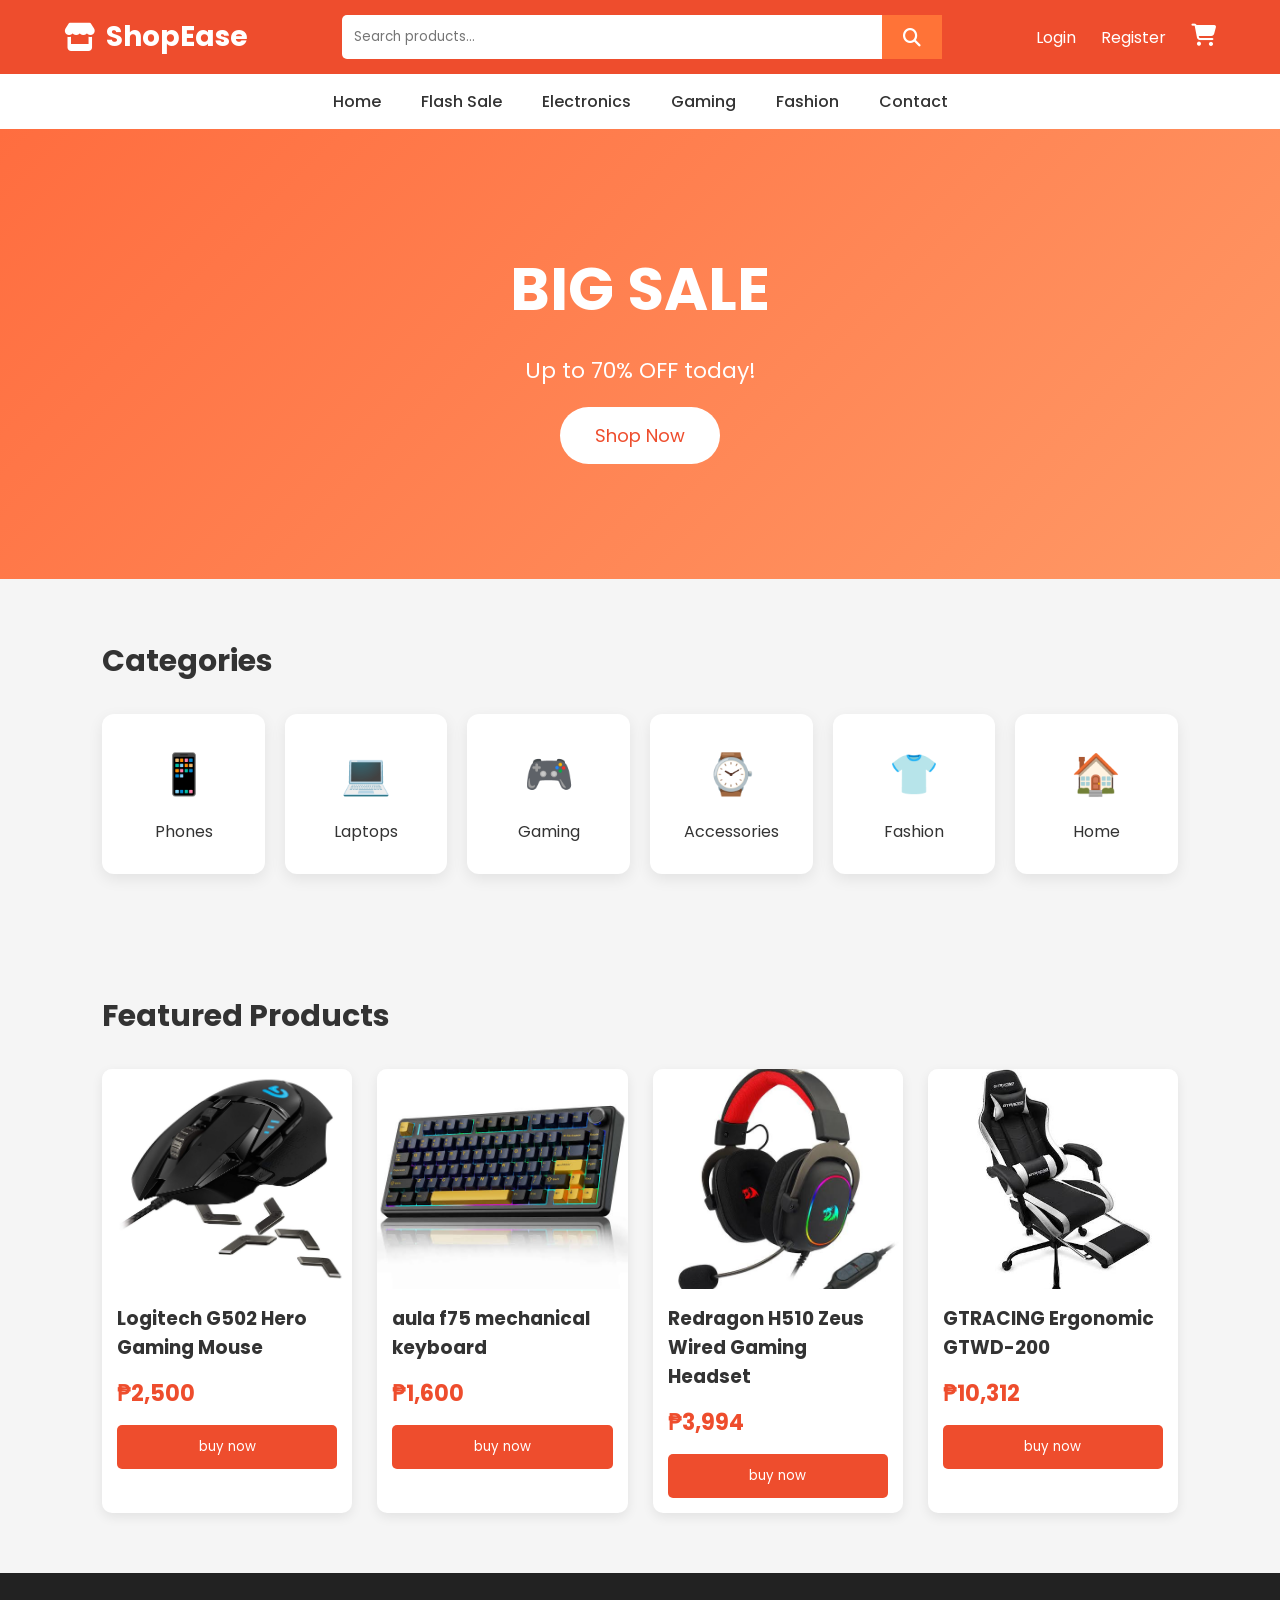
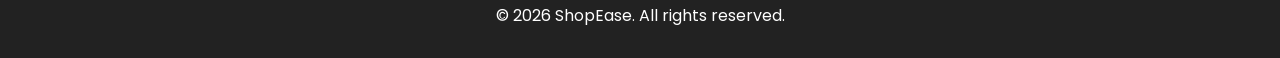
<file: index.html>
﻿<!DOCTYPE html>
<html lang="en">
<head>
    <meta charset="UTF-8">
    <meta name="viewport" content="width=device-width, initial-scale=1.0">
    <title>ShopEase</title>

    <link rel="stylesheet" href="style.css">

    <link rel="preconnect" href="https://fonts.googleapis.com">
    <link href="https://fonts.googleapis.com/css2?family=Poppins:wght@300;400;500;600;700&display=swap" rel="stylesheet">

    <link rel="stylesheet"
    href="https://cdnjs.cloudflare.com/ajax/libs/font-awesome/6.6.0/css/all.min.css">
</head>

<body>

<header>

    <div class="logo">
        <i class="fa-solid fa-store"></i>
        <span>ShopEase</span>
    </div>

    <div class="search">
        <input type="text" placeholder="Search products...">
        <button>
            <i class="fa-solid fa-search"></i>
        </button>
    </div>

    <div class="header-links">
        <a href="login.html">Login</a>
        <a href="register.html">Register</a>

        <a href="cart.html">
            <i class="fa-solid fa-cart-shopping"></i>
        </a>
    </div>

</header>

<nav>

<a href="#">Home</a>
<a href="#">Flash Sale</a>
<a href="#">Electronics</a>
<a href="#">Gaming</a>
<a href="#">Fashion</a>
<a href="#">Contact</a>

</nav>

<section class="hero">

<div class="hero-text">

<h1>BIG SALE</h1>

<p>Up to 70% OFF today!</p>

<button>Shop Now</button>

</div>

</section>

<section class="categories">

<h2>Categories</h2>

<div class="category-grid">

<div class="category">
📱
<p>Phones</p>
</div>

<div class="category">
💻
<p>Laptops</p>
</div>

<div class="category">
🎮
<p>Gaming</p>
</div>

<div class="category">
⌚
<p>Accessories</p>
</div>

<div class="category">
👕
<p>Fashion</p>
</div>

<div class="category">
🏠
<p>Home</p>
</div>

</div>

</section>

<section class="products">

<h2>Featured Products</h2>

<div class="product-grid">

<div class="card" onclick="location.href='product.html'">
<img src="mouse.jpg">
<h3>Logitech G502 Hero Gaming Mouse</h3>
<p class="price">₱2,500</p>
<button>buy now</button>
</div>

<div class="card" onclick="location.href='product 2.html'">
<img src="keys.jpg">
<h3>aula f75 mechanical keyboard</h3>
<p class="price">₱1,600</p>
<button>buy now</button>
</div>

<div class="card" onclick="location.href='product 3.html'">
<img src="audio.jpg">
<h3>Redragon H510 Zeus Wired Gaming Headset</h3>
<p class="price">₱3,994</p>
<button>buy now</button>
</div>

<div class="card" onclick="location.href='product 4.html'">
<img src="chair.jpg">
<h3>GTRACING Ergonomic GTWD-200</h3>
<p class="price">₱10,312</p>
<button>buy now</button>
</div>

</div>

</section>

<footer>

<p>© 2026 ShopEase. All rights reserved.</p>

</footer>

<script src="js/app.js"></script>

</body>
</html>
</file>
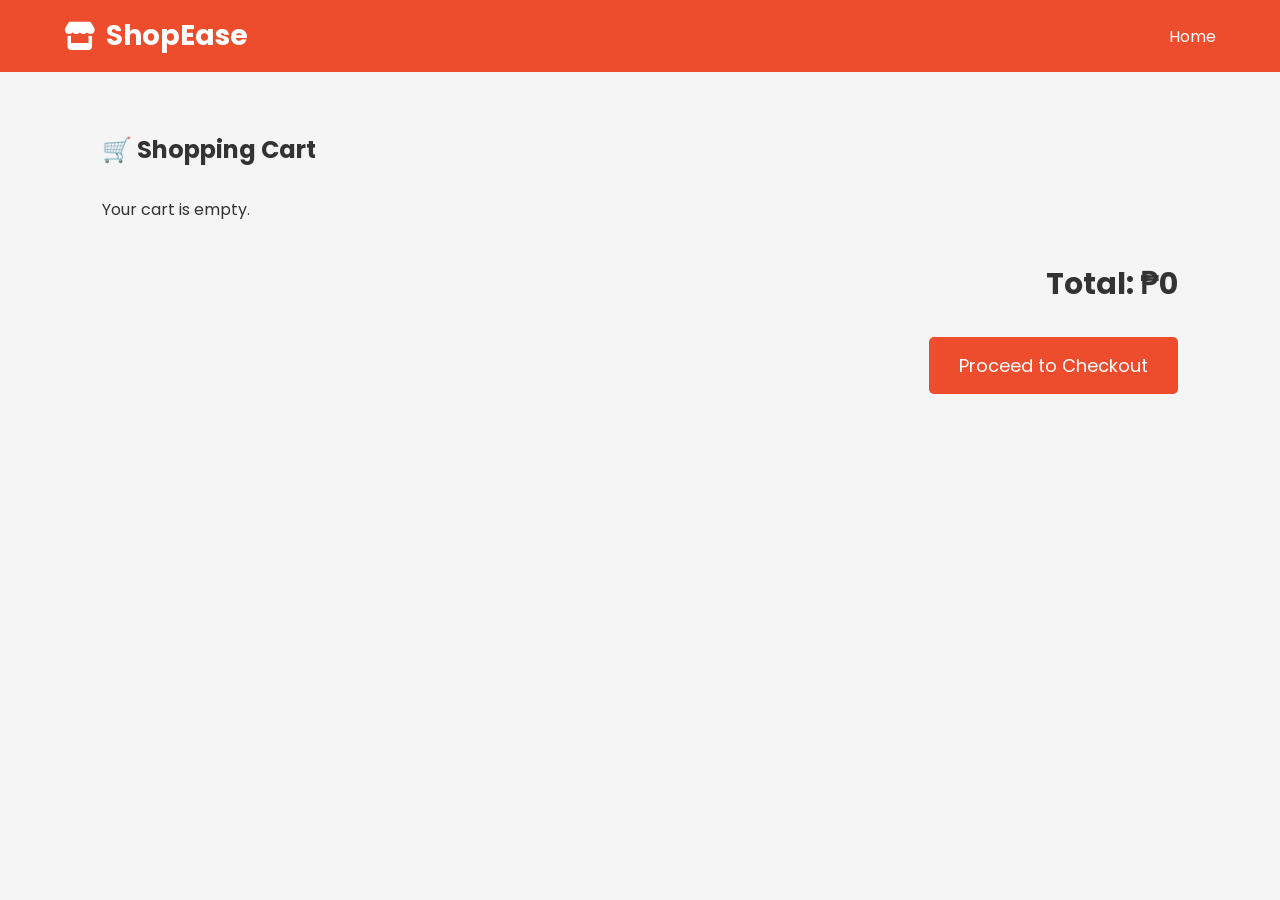
<file: cart.html>
<!DOCTYPE html>
<html lang="en">
<head>
    <meta charset="UTF-8">
    <meta name="viewport" content="width=device-width, initial-scale=1.0">
    <title>Shopping Cart - ShopEase</title>

    <link rel="stylesheet" href="style.css">

    <link rel="stylesheet"
    href="https://cdnjs.cloudflare.com/ajax/libs/font-awesome/6.6.0/css/all.min.css">
</head>

<body>

<header>

    <div class="logo">
        <i class="fa-solid fa-store"></i>
        <span>ShopEase</span>
    </div>

    <div class="header-links">
        <a href="index.html">Home</a>
    </div>

</header>

<section class="cart">

    <h1>🛒 Shopping Cart</h1>

    <div id="cart-items"></div>

    <div class="cart-total">
        <h2>Total: <span id="total">₱0</span></h2>

        <button id="checkoutBtn">
            Proceed to Checkout
        </button>
    </div>

</section>

<script src="cart.js"></script>

</body>
</html>
</file>
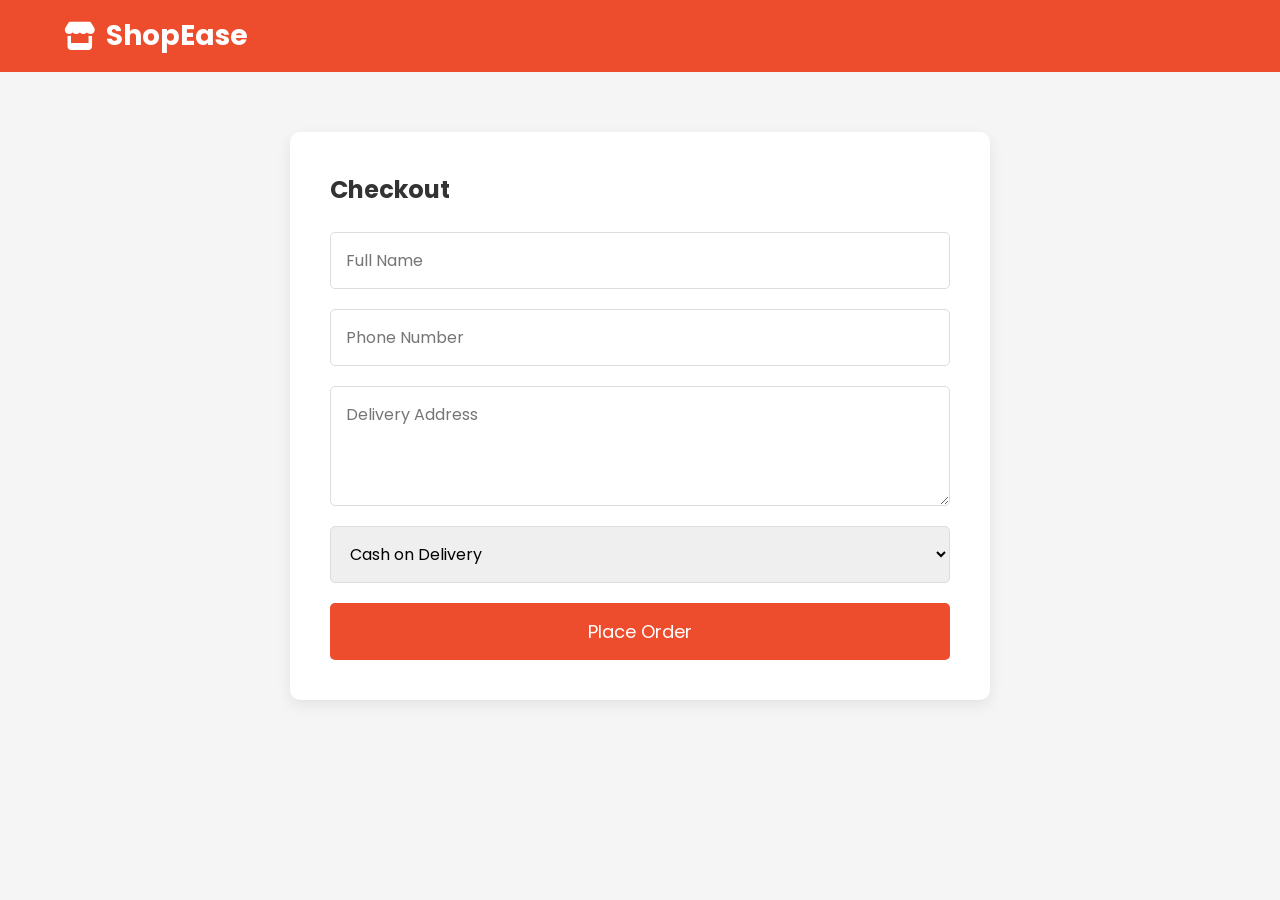
<file: checkout.html>
<!DOCTYPE html>
<html lang="en">
<head>
    <meta charset="UTF-8">
    <meta name="viewport" content="width=device-width, initial-scale=1.0">
    <title>Checkout - ShopEase</title>

    <link rel="stylesheet" href="style.css">

    <link rel="stylesheet"
    href="https://cdnjs.cloudflare.com/ajax/libs/font-awesome/6.6.0/css/all.min.css">
</head>
<body>

<header>

    <div class="logo">
        <i class="fa-solid fa-store"></i>
        <span>ShopEase</span>
    </div>

</header>

<section class="checkout">

    <h1>Checkout</h1>

    <form id="checkoutForm">

        <input type="text" placeholder="Full Name" required>

        <input type="text" placeholder="Phone Number" required>

        <textarea placeholder="Delivery Address" required></textarea>

        <select required>
            <option>Cash on Delivery</option>
            <option>GCash</option>
            <option>Credit Card</option>
        </select>

        <button type="submit">
            Place Order
        </button>

    </form>

</section>

<script src="checkout.js"></script>

</body>
</html>
</file>
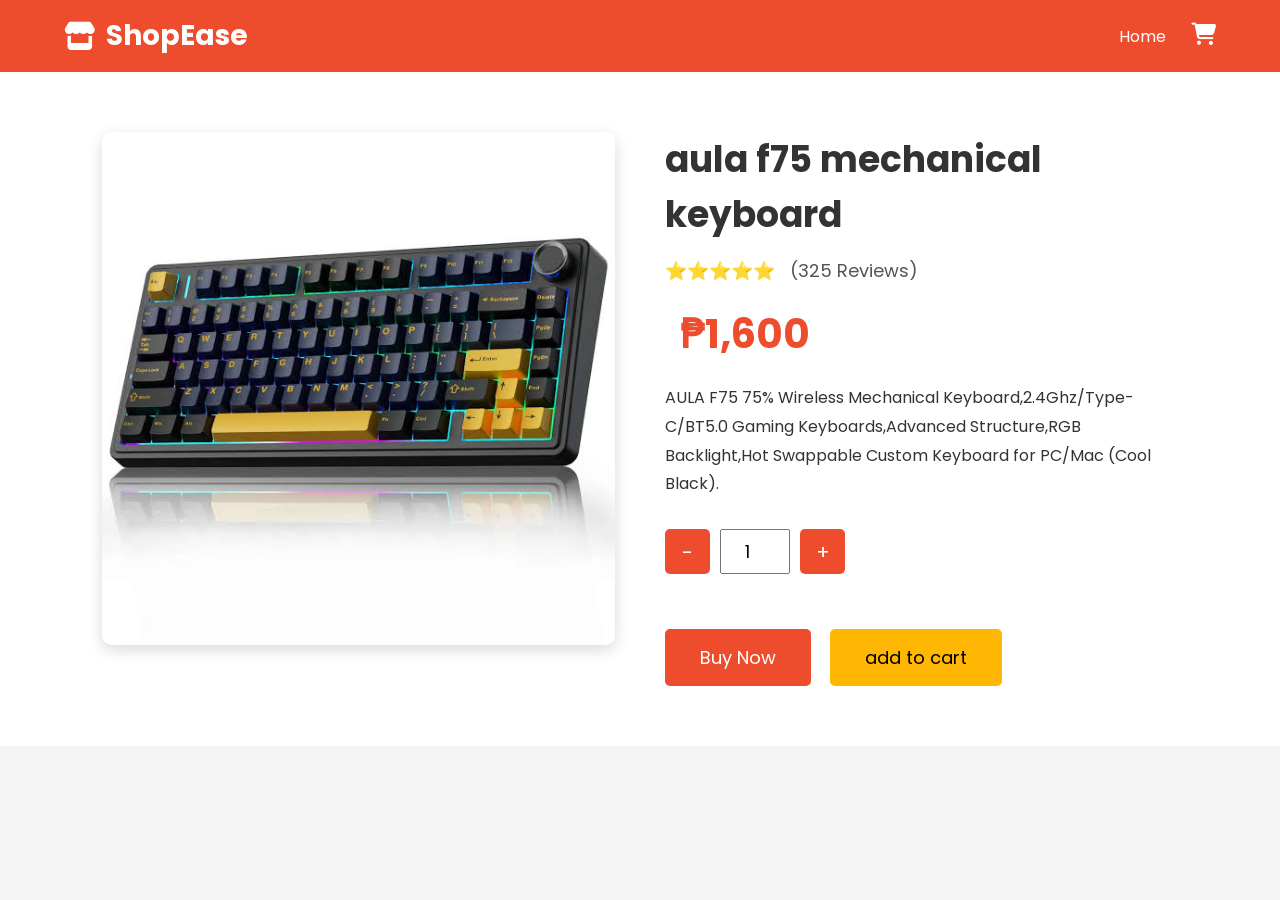
<file: product 2.html>
<!DOCTYPE html>
<html lang="en">
<head>
    <meta charset="UTF-8">
    <meta name="viewport" content="width=device-width, initial-scale=1.0">
    <title>Product Details - ShopEase</title>

    <link rel="stylesheet" href="style.css">

    <link rel="stylesheet"
    href="https://cdnjs.cloudflare.com/ajax/libs/font-awesome/6.6.0/css/all.min.css">
</head>
<body>

<header>

    <div class="logo">
        <i class="fa-solid fa-store"></i>
        <span>ShopEase</span>
    </div>

    <div class="header-links">
        <a href="index.html">Home</a>
        <a href="cart.html">
            <i class="fa-solid fa-cart-shopping"></i>
        </a>
    </div>

</header>

<section class="product-details">

    <div class="product-image">
        <img src="keys.jpg" alt="Gaming Mouse">
    </div>

    <div class="product-info">

        <h1>aula f75 mechanical keyboard</h1>

        <div class="rating">
            ⭐⭐⭐⭐⭐
            <span>(325 Reviews)</span>
        </div>

        <h2 class="price">₱1,600</h2>

        <p>
            AULA F75 75% Wireless Mechanical Keyboard,2.4Ghz/Type-C/BT5.0 Gaming Keyboards,Advanced Structure,RGB Backlight,Hot Swappable Custom Keyboard for PC/Mac (Cool Black).
        </p>

        <div class="quantity">

            <button id="minus">-</button>

            <input type="number" id="qty" value="1" min="1">

            <button id="plus">+</button>

        </div>

        <br>

        <button class="buy-btn">
            Buy Now
        </button>

        <button class="cart-btn">
            add to cart
        </button>

    </div>

</section>

<script src="product.js"></script>

</body>
</html>
</file>
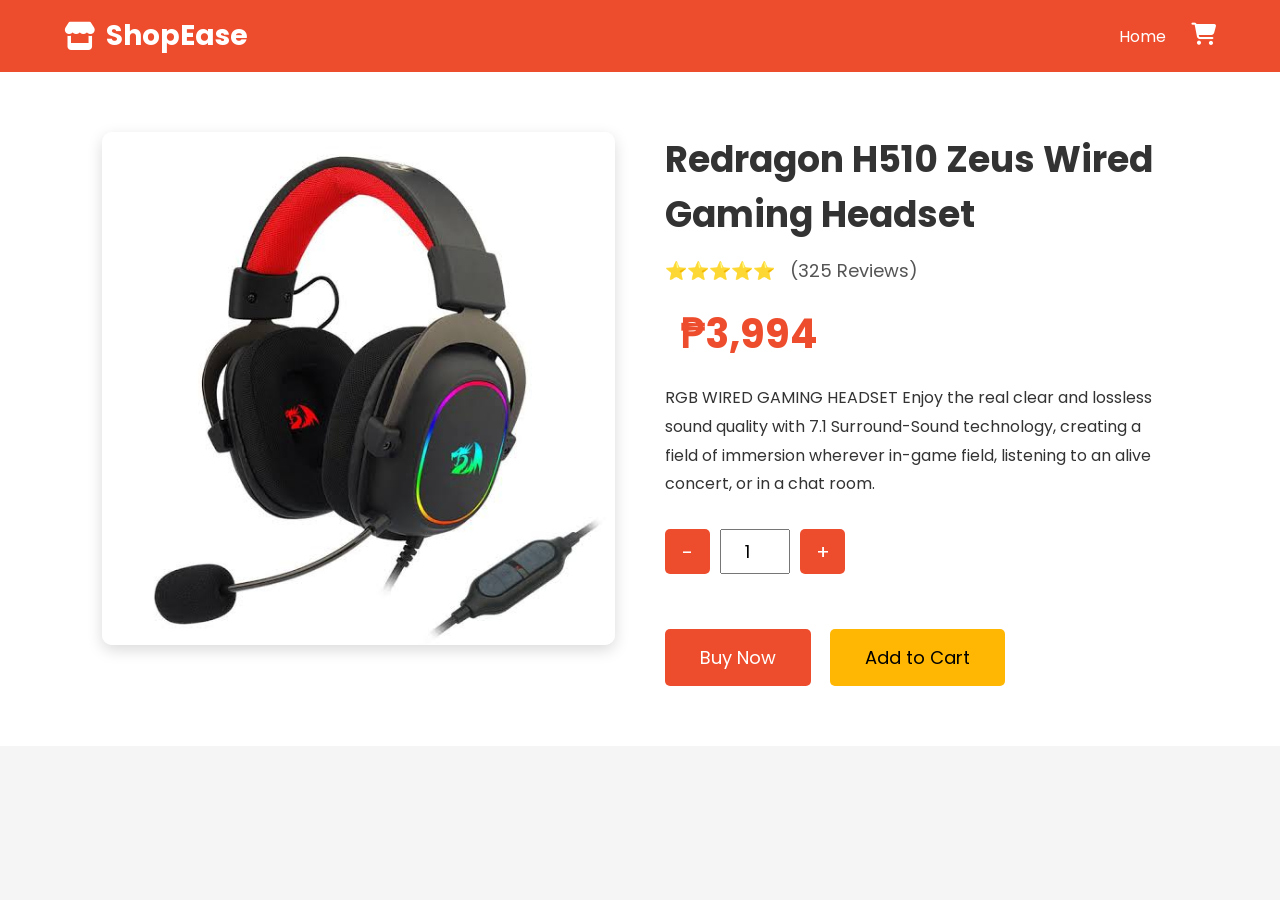
<file: product 3.html>
<!DOCTYPE html>
<html lang="en">
<head>
    <meta charset="UTF-8">
    <meta name="viewport" content="width=device-width, initial-scale=1.0">
    <title>Product Details - ShopEase</title>

    <link rel="stylesheet" href="style.css">

    <link rel="stylesheet"
    href="https://cdnjs.cloudflare.com/ajax/libs/font-awesome/6.6.0/css/all.min.css">
</head>
<body>

<header>

    <div class="logo">
        <i class="fa-solid fa-store"></i>
        <span>ShopEase</span>
    </div>

    <div class="header-links">
        <a href="index.html">Home</a>
        <a href="cart.html">
            <i class="fa-solid fa-cart-shopping"></i>
        </a>
    </div>

</header>

<section class="product-details">

    <div class="product-image">
        <img src="audio.jpg" alt="Gaming Mouse">
    </div>

    <div class="product-info">

        <h1>Redragon H510 Zeus Wired Gaming Headset</h1>

        <div class="rating">
            ⭐⭐⭐⭐⭐
            <span>(325 Reviews)</span>
        </div>

        <h2 class="price">₱3,994</h2>

        <p>
            RGB WIRED GAMING HEADSET Enjoy the real clear and lossless sound quality with 7.1 Surround-Sound technology, creating a field of immersion wherever in-game field, listening to an alive concert, or in a chat room.
        </p>

        <div class="quantity">

            <button id="minus">-</button>

            <input type="number" id="qty" value="1" min="1">

            <button id="plus">+</button>

        </div>

        <br>

        <button class="buy-btn">
            Buy Now
        </button>

        <button class="cart-btn">
            Add to Cart
        </button>

    </div>

</section>

<script src="product.js"></script>

</body>
</html>
</file>
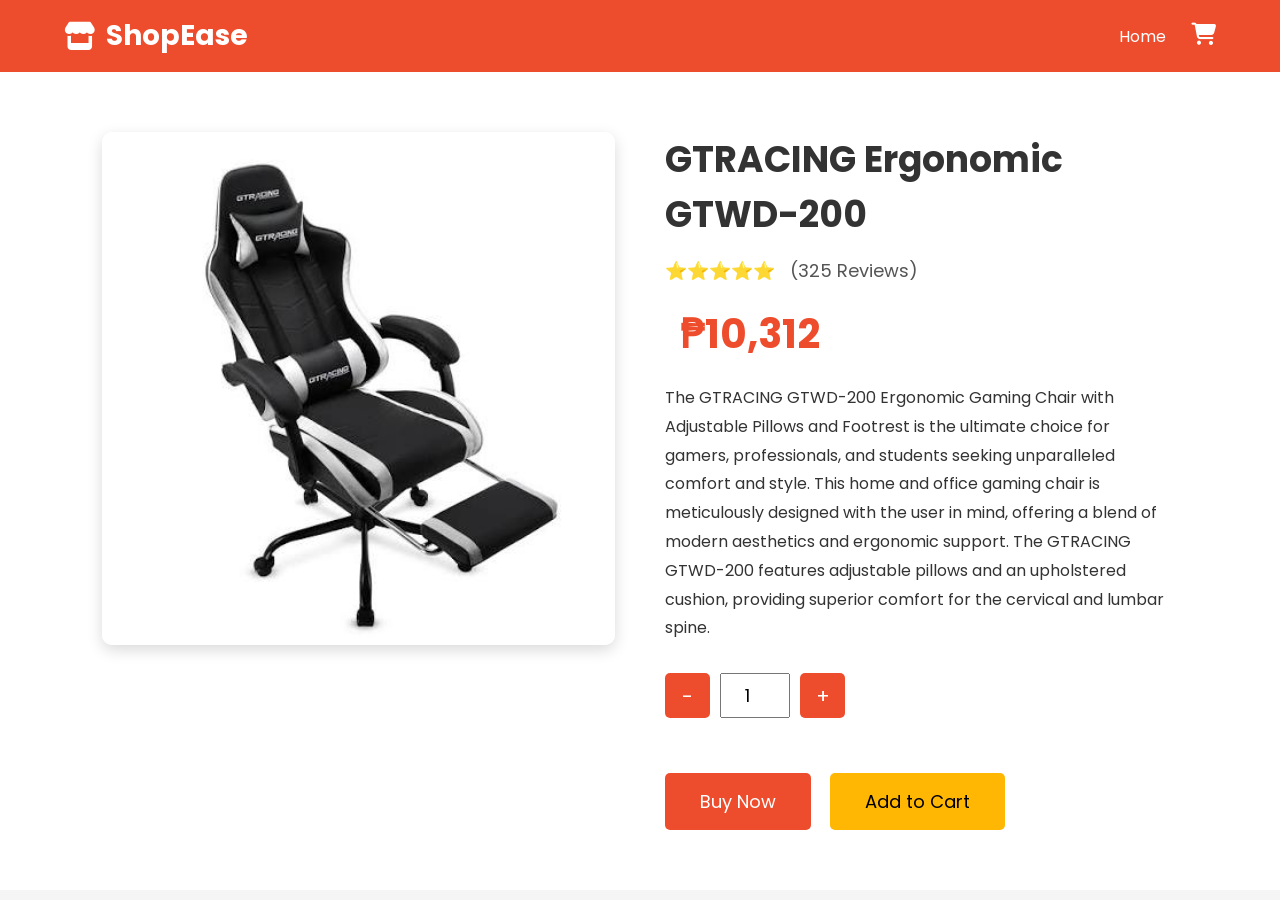
<file: product 4.html>
<!DOCTYPE html>
<html lang="en">
<head>
    <meta charset="UTF-8">
    <meta name="viewport" content="width=device-width, initial-scale=1.0">
    <title>Product Details - ShopEase</title>

    <link rel="stylesheet" href="style.css">

    <link rel="stylesheet"
    href="https://cdnjs.cloudflare.com/ajax/libs/font-awesome/6.6.0/css/all.min.css">
</head>
<body>

<header>

    <div class="logo">
        <i class="fa-solid fa-store"></i>
        <span>ShopEase</span>
    </div>

    <div class="header-links">
        <a href="index.html">Home</a>
        <a href="cart.html">
            <i class="fa-solid fa-cart-shopping"></i>
        </a>
    </div>

</header>

<section class="product-details">

    <div class="product-image">
        <img src="chair.jpg" alt="Gaming Mouse">
    </div>

    <div class="product-info">

        <h1>GTRACING Ergonomic GTWD-200</h1>

        <div class="rating">
            ⭐⭐⭐⭐⭐
            <span>(325 Reviews)</span>
        </div>

        <h2 class="price">₱10,312</h2>

        <p>
            The GTRACING GTWD-200 Ergonomic Gaming Chair with Adjustable Pillows and Footrest is the ultimate choice for gamers, professionals, and students seeking unparalleled comfort and style. This home and office gaming chair is meticulously designed with the user in mind, offering a blend of modern aesthetics and ergonomic support. The GTRACING GTWD-200 features adjustable pillows and an upholstered cushion, providing superior comfort for the cervical and lumbar spine.
        </p>

        <div class="quantity">

            <button id="minus">-</button>

            <input type="number" id="qty" value="1" min="1">

            <button id="plus">+</button>

        </div>

        <br>

        <button class="buy-btn">
            Buy Now
        </button>

        <button class="cart-btn">
            Add to Cart
        </button>

    </div>

</section>

<script src="product.js"></script>

</body>
</html>
</file>
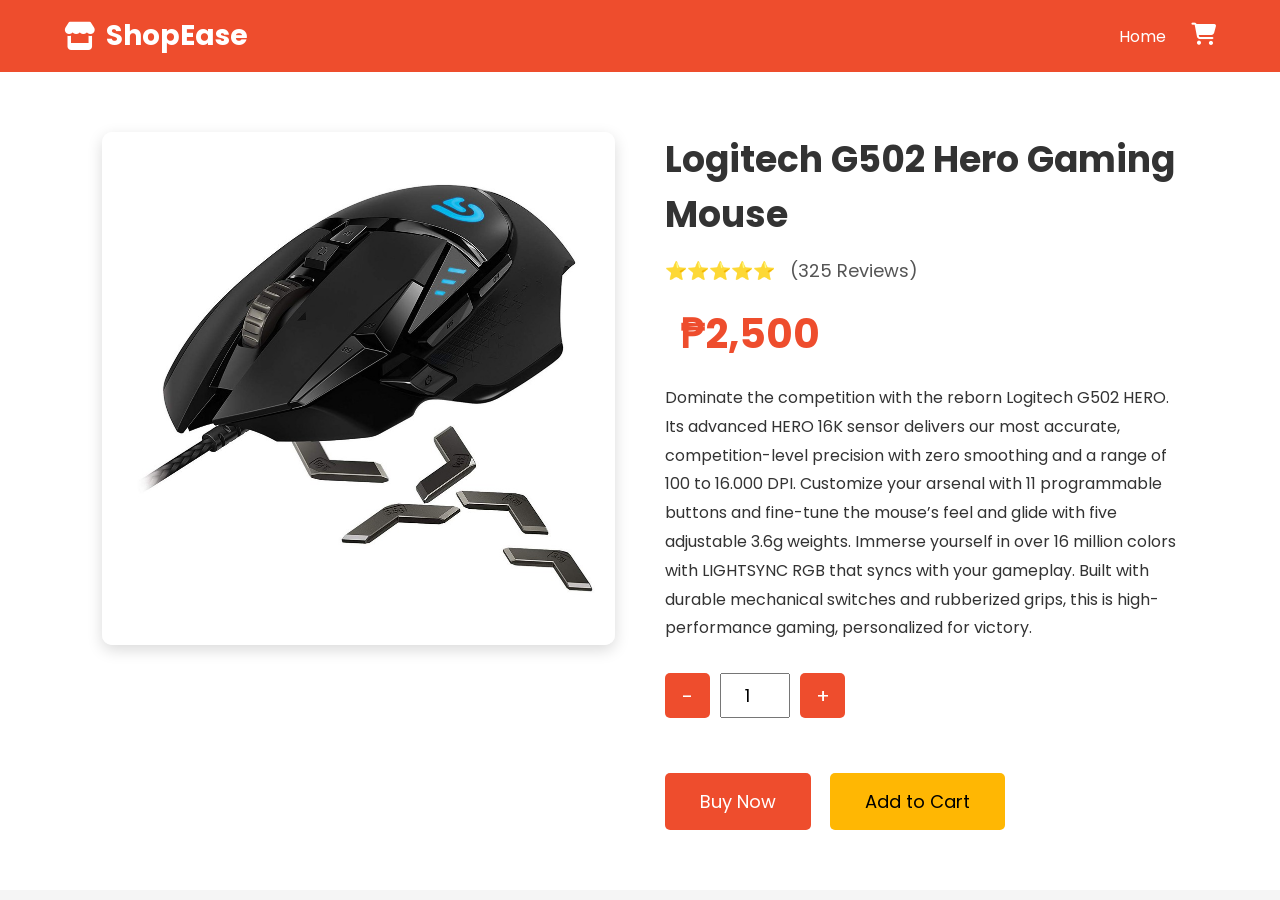
<file: product.html>
<!DOCTYPE html>
<html lang="en">
<head>
    <meta charset="UTF-8">
    <meta name="viewport" content="width=device-width, initial-scale=1.0">
    <title>Product Details - ShopEase</title>

    <link rel="stylesheet" href="style.css">

    <link rel="stylesheet"
    href="https://cdnjs.cloudflare.com/ajax/libs/font-awesome/6.6.0/css/all.min.css">
</head>
<body>

<header>

    <div class="logo">
        <i class="fa-solid fa-store"></i>
        <span>ShopEase</span>
    </div>

    <div class="header-links">
        <a href="index.html">Home</a>
        <a href="cart.html">
            <i class="fa-solid fa-cart-shopping"></i>
        </a>
    </div>

</header>

<section class="product-details">

    <div class="product-image">
        <img src="mouse.jpg" alt="Gaming Mouse">
    </div>

    <div class="product-info">

        <h1>Logitech G502 Hero Gaming Mouse</h1>

        <div class="rating">
            ⭐⭐⭐⭐⭐
            <span>(325 Reviews)</span>
        </div>

        <h2 class="price">₱2,500</h2>

        <p>
            Dominate the competition with the reborn Logitech G502 HERO. Its advanced HERO 16K sensor delivers our most accurate, competition-level precision with zero smoothing and a range of 100 to 16.000 DPI. Customize your arsenal with 11 programmable buttons and fine-tune the mouse’s feel and glide with five adjustable 3.6g weights. Immerse yourself in over 16 million colors with LIGHTSYNC RGB that syncs with your gameplay. Built with durable mechanical switches and rubberized grips, this is high-performance gaming, personalized for victory.
        </p>

        <div class="quantity">

            <button id="minus">-</button>

            <input type="number" id="qty" value="1" min="1">

            <button id="plus">+</button>

        </div>

        <br>

        <button class="buy-btn">
            Buy Now
        </button>

        <button class="cart-btn">
            Add to Cart
        </button>

    </div>

</section>

<script src="product.js"></script>

</body>
</html>
</file>
<file: style.css>
/* ===========================
   GLOBAL
=========================== */

@import url('https://fonts.googleapis.com/css2?family=Poppins:wght@300;400;500;600;700&display=swap');

*{
    margin:0;
    padding:0;
    box-sizing:border-box;
    font-family:'Poppins',sans-serif;
}

body{
    background:#f5f5f5;
    color:#333;
}

img{
    width:100%;
    display:block;
}

a{
    text-decoration:none;
    color:inherit;
}

button{
    cursor:pointer;
}

/* ===========================
   HEADER
=========================== */

header{
    background:#ee4d2d;
    padding:15px 5%;
    display:flex;
    justify-content:space-between;
    align-items:center;
    position:sticky;
    top:0;
    z-index:1000;
}

.logo{
    display:flex;
    align-items:center;
    gap:10px;
    color:white;
    font-size:28px;
    font-weight:700;
}

.search{
    flex:1;
    max-width:600px;
    display:flex;
    margin:0 40px;
}

.search input{
    flex:1;
    padding:12px;
    border:none;
    outline:none;
    border-radius:5px 0 0 5px;
}

.search button{
    width:60px;
    border:none;
    background:#ff7337;
    color:white;
    font-size:18px;
}

.header-links{
    display:flex;
    gap:25px;
    align-items:center;
    color:white;
}

.header-links i{
    font-size:22px;
}

/* ===========================
   NAVBAR
=========================== */

nav{
    background:white;
    display:flex;
    justify-content:center;
    gap:40px;
    padding:15px;
    box-shadow:0 2px 8px rgba(0,0,0,.08);
}

nav a{
    font-weight:500;
    transition:.3s;
}

nav a:hover{
    color:#ee4d2d;
}

/* ===========================
   HERO
=========================== */

.hero{
    height:450px;
    background:linear-gradient(135deg,#ff6d3f,#ff9966);
    display:flex;
    justify-content:center;
    align-items:center;
    text-align:center;
    color:white;
}

.hero h1{
    font-size:60px;
}

.hero p{
    margin:20px 0;
    font-size:22px;
}

.hero button{
    background:white;
    color:#ee4d2d;
    border:none;
    padding:15px 35px;
    border-radius:50px;
    font-size:18px;
    transition:.3s;
}

.hero button:hover{
    transform:scale(1.05);
}

/* ===========================
   SECTION
=========================== */

section{
    padding:60px 8%;
}

section h2{
    margin-bottom:30px;
    font-size:30px;
}

/* ===========================
   CATEGORIES
=========================== */

.category-grid{
    display:grid;
    grid-template-columns:repeat(auto-fit,minmax(140px,1fr));
    gap:20px;
}

.category{
    background:white;
    border-radius:12px;
    padding:30px;
    text-align:center;
    font-size:40px;
    transition:.3s;
    box-shadow:0 5px 15px rgba(0,0,0,.08);
}

.category:hover{
    transform:translateY(-8px);
}

.category p{
    margin-top:15px;
    font-size:16px;
}

/* ===========================
   PRODUCTS
=========================== */

.product-grid{
    display:grid;
    grid-template-columns:repeat(auto-fit,minmax(230px,1fr));
    gap:25px;
}

.card{
    background:white;
    border-radius:10px;
    overflow:hidden;
    transition:.3s;
    box-shadow:0 4px 12px rgba(0,0,0,.08);
}

.card:hover{
    transform:translateY(-8px);
}

.card img{
    height:220px;
    object-fit:cover;
}

.card h3{
    padding:15px;
}

.price{
    padding:0 15px;
    color:#ee4d2d;
    font-size:22px;
    font-weight:bold;
}

.card button{
    margin:15px;
    width:calc(100% - 30px);
    padding:12px;
    border:none;
    background:#ee4d2d;
    color:white;
    border-radius:5px;
}

.card button:hover{
    background:#d83d1d;
}

/* ===========================
   FOOTER
=========================== */

footer{
    background:#222;
    color:white;
    text-align:center;
    padding:30px;
}

/* ===========================
   RESPONSIVE
=========================== */

@media(max-width:768px){

header{
    flex-direction:column;
    gap:15px;
}

.search{
    width:100%;
    margin:0;
}

nav{
    overflow:auto;
    justify-content:flex-start;
}

.hero{
    height:300px;
}

.hero h1{
    font-size:40px;
}

.hero p{
    font-size:18px;
}

}
/* ===========================
   PRODUCT DETAILS
=========================== */

.product-details{
    display:flex;
    gap:50px;
    padding:60px 8%;
    background:#fff;
    align-items:flex-start;
    flex-wrap:wrap;
}

.product-image{
    flex:1;
    min-width:320px;
}

.product-image img{
    width:100%;
    border-radius:10px;
    box-shadow:0 5px 15px rgba(0,0,0,.15);
}

.product-info{
    flex:1;
    min-width:320px;
}

.product-info h1{
    font-size:36px;
    margin-bottom:15px;
}

.rating{
    color:gold;
    font-size:18px;
    margin-bottom:20px;
}

.rating span{
    color:#555;
    margin-left:10px;
}

.product-info .price{
    color:#ee4d2d;
    font-size:40px;
    margin-bottom:20px;
}

.product-info p{
    line-height:1.8;
    margin-bottom:30px;
}

.quantity{
    display:flex;
    align-items:center;
    gap:10px;
    margin-bottom:30px;
}

.quantity button{
    width:45px;
    height:45px;
    border:none;
    background:#ee4d2d;
    color:white;
    font-size:20px;
    border-radius:5px;
}

.quantity input{
    width:70px;
    text-align:center;
    height:45px;
    font-size:18px;
}

.buy-btn,
.cart-btn{
    padding:15px 35px;
    border:none;
    border-radius:5px;
    font-size:18px;
    cursor:pointer;
    margin-right:15px;
}

.buy-btn{
    background:#ee4d2d;
    color:white;
}

.cart-btn{
    background:#ffb703;
    color:black;
}

.buy-btn:hover{
    background:#d84315;
}

.cart-btn:hover{
    background:#f4a300;
}

/* ===========================
   CART PAGE
=========================== */

.cart{
    padding:60px 8%;
}

.cart h1{
    margin-bottom:30px;
}

.cart-item{
    display:flex;
    justify-content:space-between;
    align-items:center;
    background:white;
    padding:20px;
    border-radius:10px;
    margin-bottom:20px;
    box-shadow:0 3px 10px rgba(0,0,0,.08);
}

.cart-info h3{
    margin-bottom:10px;
}

.remove-btn{
    background:#e53935;
    color:white;
    border:none;
    padding:10px 20px;
    border-radius:5px;
    cursor:pointer;
}

.remove-btn:hover{
    background:#c62828;
}

.cart-total{
    margin-top:40px;
    text-align:right;
}

.cart-total button{
    background:#ee4d2d;
    color:white;
    border:none;
    padding:15px 30px;
    font-size:18px;
    border-radius:5px;
    cursor:pointer;
}

.cart-total button:hover{
    background:#d84315;
}
/* ===========================
   CHECKOUT
=========================== */

.checkout{
    max-width:700px;
    margin:60px auto;
    background:white;
    padding:40px;
    border-radius:10px;
    box-shadow:0 5px 15px rgba(0,0,0,.08);
}

.checkout h1{
    margin-bottom:25px;
}

.checkout form{
    display:flex;
    flex-direction:column;
    gap:20px;
}

.checkout input,
.checkout textarea,
.checkout select{
    padding:15px;
    font-size:16px;
    border:1px solid #ddd;
    border-radius:5px;
}

.checkout textarea{
    resize:vertical;
    min-height:120px;
}

.checkout button{
    background:#ee4d2d;
    color:white;
    border:none;
    padding:15px;
    font-size:18px;
    border-radius:5px;
}

.checkout button:hover{
    background:#d84315;
}
</file>
